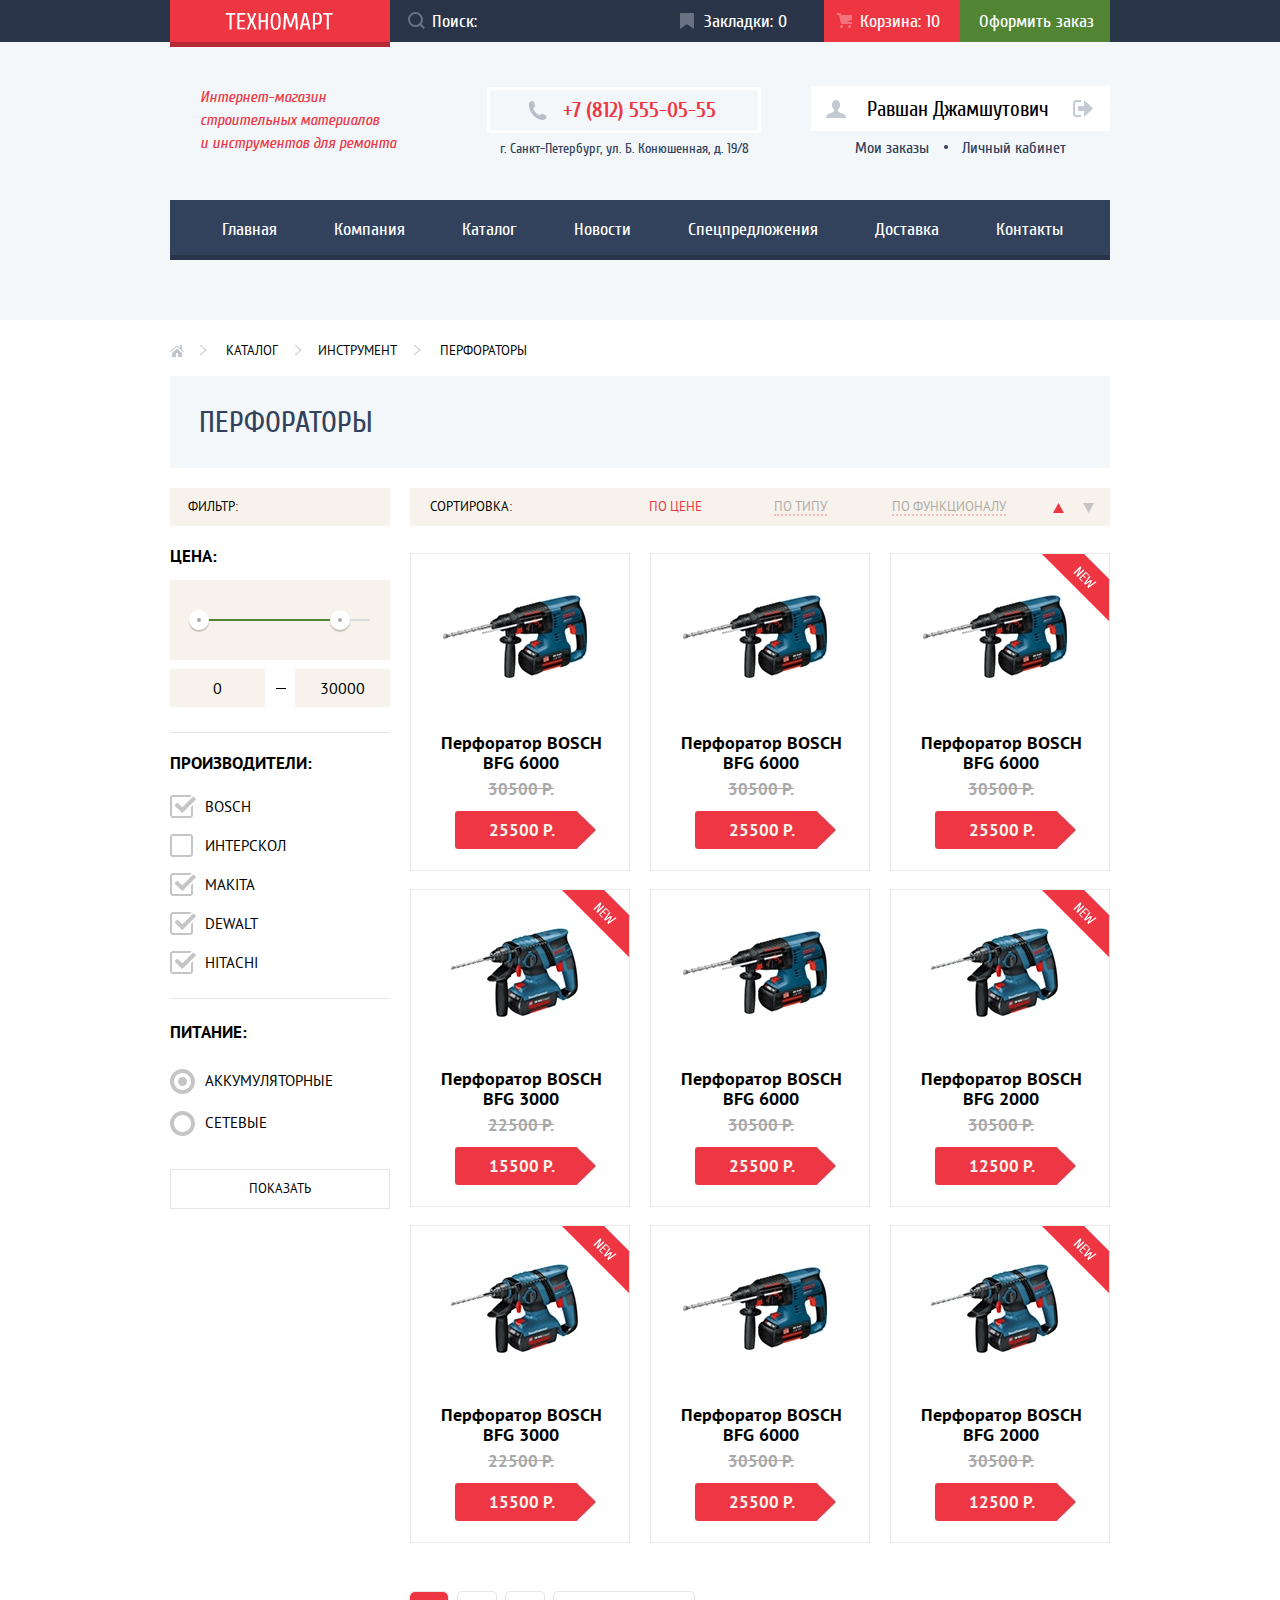
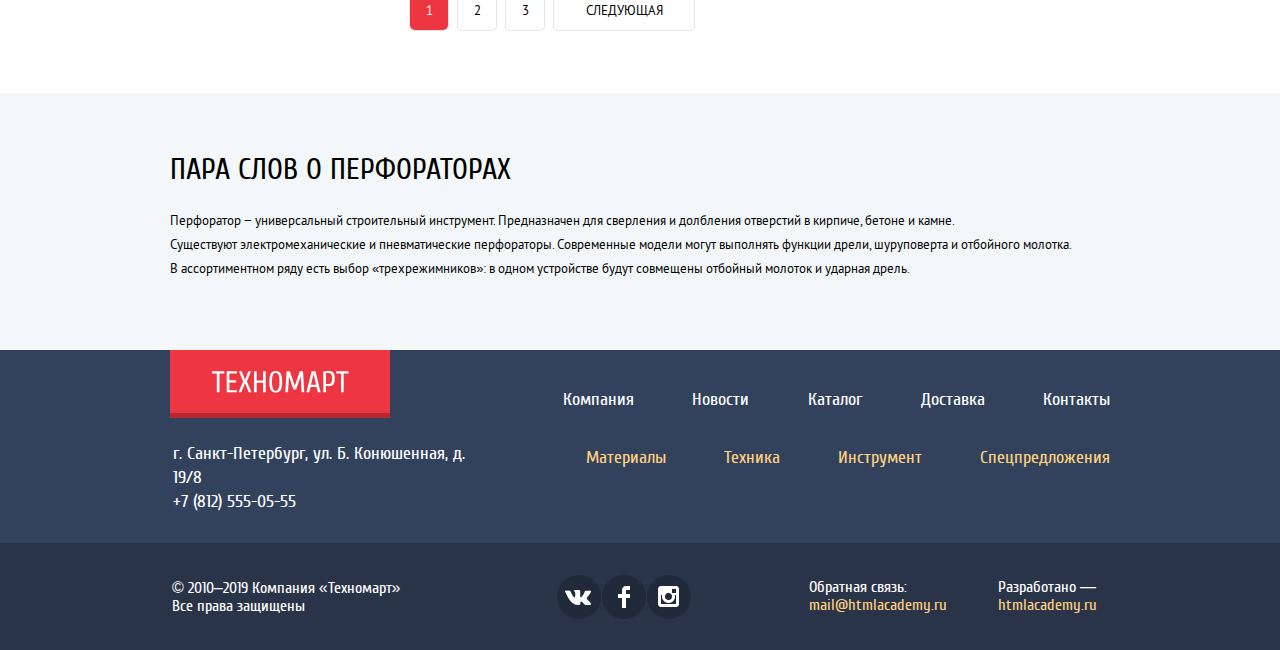
<file: catalog.html>
<!DOCTYPE html>
<html class="page" lang="ru">
<head>
  <meta charset="utf-8">
  <title>Перфораторы</title>
  <link href="css/normalize-min.css" rel="stylesheet">
  <link href="css/style-min.css" rel="stylesheet">
</head>
<body class="page-body">
  <header class="main-header">
    <section class="main-panel">
      <div class="container wrap-logo"> 
        <a class="head-logo" href="index.html"><img src="img/logo.svg" width="108" height="18" alt="Логотип магазина Техномарт"></a>
        <h2 class="visually-hidden">Панель пользователя</h2>
        <form class="search-form" action="https://echo.htmlacademy.ru" method="post">
          <label  class="search-field">
            <input class="input-background" type="search" name="search" aria-label="search" placeholder="Поиск:">
            <svg class="icon-search" xmlns="http://www.w3.org/2000/svg" width="17" height="17" viewBox="0 0 17 17"><path fill="#ffffff" d="M17 15.586l-3.542-3.542A7.465 7.465 0 0 0 15 7.5 7.5 7.5 0 1 0 7.5 15c1.71 0 3.282-.579 4.544-1.542L15.586 17 17 15.586zM2 7.5C2 4.467 4.467 2 7.5 2 10.532 2 13 4.467 13 7.5c0 3.032-2.468 5.5-5.5 5.5A5.506 5.506 0 0 1 2 7.5z"/></svg>
          </label>
        </form>
        <a class="user-bookmarks" href="blank.html">Закладки: 0</a>
        <a class="user-store-basket basket-active" href="blank.html">Корзина: 10</a>
        <a class="checkout-main-panel" href="#">Оформить заказ</a>
      </div>  
    </section>
    <div class="main-panel-authorization">
      <div class="container">
        <p class="store-description">Интернет-магазин строительных 
          материалов <br>и инструментов для ремонта
        </p>
        <div class="contact-block">
          <div class="wrap-cont-number">
             <a class="cont-number" href="tel:+78125550555">+7 (812) 555-05-55</a>
          </div>
          <p class="adress h-color">г. Санкт-Петербург, ул. Б. Конюшенная, д. 19/8</p>
        </div>
        <div>
            <div class="authorization-registration-disable">
              <button class="log-in" type="button" aria-label="Кнопка входа">Войти</button>
              <button class="registration" type="button" aria-label="Кнопка регистрации">Регистрация</button>
            </div>
            <div class="account-info-on">
              <div class="wrap-accout-info">
                <a class="user-panel-login" href="blank.html" aria-label="Кнопка перехода к профилю">
                Равшан Джамшутович
                </a>
                <a class="user-panel-logout" href="blank.html" aria-label="Кнопка дефвторизации">
                </a>
              </div>
              <div class="wrapper-account-panel">
                <a class="my-orders h-color" href="blank.html">Мои заказы</a>
                <a class="personal-area h-color" href="blank.html">Личный кабинет</a>
              </div>
            </div>
        </div> 
      </div>
    </div>
    <section class="main-nav">
      <h2 class="visually-hidden">Главная навигация по страницам сайта</h2>
      <nav class="nav-menu">
        <ul class="ul-style main-list-nav">
          <li class="main-list-nav-frst"><a class="main-link" href="index.html">Главная</a></li>
          <li><a href="blank.html">Компания</a></li>
          <li><a href="catalog.html">Каталог</a></li>
          <li><a href="blank.html">Новости</a></li>
          <li><a href="blank.html">Спецпредложения</a></li>
          <li><a href="blank.html">Доставка</a></li>
          <li class="main-list-nav-last"><a class="last-link" href="blank.html">Контакты</a></li>
        </ul>
      </nav>
    </section>
  </header>
  <main>
    <div class="container">
      <section class="bread-crumbs">
        <h2 class="visually-hidden">Меню "хлебные крошки"</h2>
        <ul class="ul-style list-link-crumbs">
          <li><a class="index-link-crumbs" href="index.html"></a></li>
          <li><a class="catalog-link-crumbs" href="catalog.html">Каталог</a></li>
          <li><a class="tool-link-crumbs" href="blank.html">Инструмент</a></li>
          <li><a class="hammer-link-crumbs" href="blank.html">Перфораторы</a></li>
        </ul>
      </section>
      <h1 class="sections-headline h-color sections-headline-catalog">Перфораторы</h1>
      <div class="wrap-content">
        <section class="filter">
          <h2>Фильтр:</h2>
            <form class="form-filter" action="https://echo.htmlacademy.ru/" method="post">
              <fieldset class="fieldset-wrap">
                <legend>Цена:</legend>
                <div class="range-wrap">
                  <div class="range-controls">
                    <div class="scale">
                      <div class="bar"></div>
                    </div>
                    <button type="button" class="range-toggle range-toggle-min" aria-label="Ползунок минимальной цены">
                    </button>
                    <button type="button" class="range-toggle range-toggle-max" aria-label="Ползунок максимальной цены">
                    </button>
                  </div>
                </div>
                <div class="wrap-price">
                  <label for="minprice"></label>
                  <input class="price-min input-background" type="text" name="price_min" aria-label="Цена минимальная" id="minprice" value="0">
                  <label for="maxprice"></label>
                  <input class="price-max input-background" type="text" name="price_max" aria-label="Цена максимальная" id="maxprice" value="30000">
                </div>
              </fieldset>
              <fieldset class="fieldset-wrap fieldset-manufact">
                <legend>Производители:</legend>
                <ul class="ul-style list-manufacturers">
                  <li>
                    <input class="input-background visually-hidden" id ="Bosch" type="checkbox" name="Bosch" checked>
                    <label class="label-checkbox" for="Bosch">Bosch</label>
                  </li>
                  <li>
                    <input class="input-background visually-hidden" id ="interskol" type="checkbox" name="Интерскол">
                    <label class="label-checkbox" for="interskol">Интерскол</label>
                  </li>
                  <li>
                    <input class="input-background visually-hidden" id ="makita" type="checkbox" name="Makita" checked>
                    <label class="label-checkbox" for="makita">Makita</label>
                  </li>
                  <li>
                    <input class="input-background visually-hidden" id ="dewalt" type="checkbox" name="Dewalt" checked>
                    <label class="label-checkbox" for="dewalt">Dewalt</label>
                  </li>
                  <li class="manufacturers-item-last">
                    <input class="input-background visually-hidden" id ="hitachi" type="checkbox" name="Hitachi" checked>
                    <label class="label-checkbox" for="hitachi">Hitachi</label>
                  </li>
                </ul>
              </fieldset>
              <fieldset class="fieldset-wrap fieldset-power">
                <legend>Питание:</legend>
                <ul class="ul-style list-manufacturers fieldset-power-list">
                  <li>
                    <input class="input-background visually-hidden" id ="accum" type="radio" name="power" value="rechargeable" checked>
                    <label class="label-radio" for="accum">Аккумуляторные</label>
                  </li>
                  <li>
                    <input class="input-background visually-hidden" id ="not-accum" type="radio" name="power" value="mains_power">
                    <label class="label-radio" for="not-accum">Сетевые</label>
                  </li>
                </ul>
              </fieldset>
              <button class="search-button" type="submit" aria-label="Кнопка отправки формы фильтра поиска">Показать</button>
            </form>
        </section>
        <section class="sorting">
          <h2>Сортировка:</h2>
          <div class="wrap-sorting">
            <a class="sortinf-price sortinf-price-active" href="#" aria-label="Сортировка по цене">По цене</a>
            <a class="sorting-type" href="#" aria-label="Сортировка по типу">По типу</a>
            <a class="sortinf-function" href="#" aria-label="Сортировка по функционалу">По функционалу</a>
            <button class="sorting-button-up" type="button" aria-label="Кнопка сортировки вверх">
              <svg class="sorting-icon sorting-icon-active" xmlns="http://www.w3.org/2000/svg" width="11" height="10" viewBox="0 0 11 10">
                <path fill="#231F20" d="M5.5 10L0 0h11"/>
              </svg>
            </button>
            <button class="sorting-button-dwn" type="button" aria-label="Кнопка сортировки вниз" >
              <svg  class="sorting-icon" xmlns="http://www.w3.org/2000/svg" width="11" height="10" viewBox="0 0 11 10">
                <path fill="#231F20" d="M5.5 10L0 0h11"/>
              </svg>
            </button>
          </div>
        </section>
        <section class="product-cards item-cards">
          <h2 class="visually-hidden">Карточки товаров</h2>
            <article class="product-cards-block">
              <h3>Перфоратор <span>Bosch <br> bfg</span> 6000</h3>
              <div class="wrap-img">
                <img src="img/bosch_6000.jpg" width="144" height="128" alt="фото инструмента">
              </div>
              <div class="buy-popup">
                <a class="button-buy" href="buys.html" aria-label="Кнопка покупки товара">Купить</a>
                <button class="to-bookmarks" aria-label="Кнопка помещения товара в закладку">В закладки</button>
              </div>
              <div class="wrap-p-price">
                <p class="old-price">30500 Р.</p>
                <a class="new-price" href="#">25500 Р.</a>
              </div>
            </article>
            <article class="product-cards-block">
              <h3>Перфоратор <span>Bosch <br> bfg</span> 6000</h3>
              <div class="wrap-img">
                <img src="img/bosch_6000.jpg" width="144" height="128" alt="фото инструмента">
              </div>
              <div class="buy-popup">
                <a class="button-buy" href="buys.html" aria-label="Кнопка покупки товара">Купить</a>
                <button class="to-bookmarks" aria-label="Кнопка помещения товара в закладку">В закладки</button>
              </div>
              <div class="wrap-p-price">
                <p class="old-price">30500 Р.</p>
                <a class="new-price" href="#">25500 Р.</a>
              </div>
            </article>
            <article class="new-mark product-cards-block">
              <h3>Перфоратор <span>Bosch <br> bfg</span> 6000</h3>
              <div class="wrap-img">
                <img src="img/bosch_6000.jpg" width="144" height="128" alt="фото инструмента">
              </div>
              <div class="buy-popup">
                <a class="button-buy" href="buys.html" aria-label="Кнопка покупки товара">Купить</a>
                <button class="to-bookmarks" aria-label="Кнопка помещения товара в закладку">В закладки</button>
              </div>
              <div class="wrap-p-price">
                <p class="old-price">30500 Р.</p>
                <a class="new-price" href="#">25500 Р.</a>
              </div>
            </article>
            <article class="new-mark product-cards-block">
              <h3>Перфоратор <span>Bosch <br> bfg</span> 3000</h3>
              <div class="wrap-img">
                <img src="img/bosch_3000.jpg" width="127" height="112" alt="фото инструмента">
              </div>
              <div class="buy-popup">
                <a class="button-buy" href="buys.html" aria-label="Кнопка покупки товара">Купить</a>
                <button class="to-bookmarks" aria-label="Кнопка помещения товара в закладку">В закладки</button>
              </div>
              <div class="wrap-p-price">
                <p class="old-price">22500 Р.</p>
                <a class="new-price" href="#">15500 Р.</a>
              </div>
            </article>
            <article class="product-cards-block">
              <h3>Перфоратор <span>Bosch <br> bfg</span> 6000</h3>
              <div class="wrap-img">
                <img src="img/bosch_6000.jpg" width="144" height="128" alt="фото инструмента">
              </div>
              <div class="buy-popup">
                <a class="button-buy" href="buys.html" aria-label="Кнопка покупки товара">Купить</a>
                <button class="to-bookmarks" aria-label="Кнопка помещения товара в закладку">В закладки</button>
              </div>
              <div class="wrap-p-price">
                <p class="old-price">30500 Р.</p>
                <a class="new-price" href="#">25500 Р.</a>
              </div>
            </article>
            <article class="new-mark product-cards-block">
              <h3>Перфоратор <span>Bosch <br> bfg</span> 2000</h3>
              <div class="wrap-img">
                <img src="img/bosch_2000.jpg" width="127" height="112" alt="фото инструмента">
              </div>
              <div class="buy-popup">
                <a class="button-buy" href="buys.html" aria-label="Кнопка покупки товара">Купить</a>
                <button class="to-bookmarks" aria-label="Кнопка помещения товара в закладку">В закладки</button>
              </div>
              <div class="wrap-p-price">
                <p class="old-price">30500 Р.</p>
                <a class="new-price" href="#">12500 Р.</a>
              </div>
            </article>
            <article class="new-mark product-cards-block">
              <h3>Перфоратор <span>Bosch <br> bfg</span> 3000</h3>
              <div class="wrap-img">
                <img src="img/bosch_3000.jpg" width="127" height="112" alt="фото инструмента">
              </div>
              <div class="buy-popup">
                <a class="button-buy" href="buys.html" aria-label="Кнопка покупки товара">Купить</a>
                <button class="to-bookmarks" aria-label="Кнопка помещения товара в закладку">В закладки</button>
              </div>
              <div class="wrap-p-price">
                <p class="old-price">22500 Р.</p>
                <a class="new-price" href="#">15500 Р.</a>
              </div>
            </article>
            <article class="product-cards-block">
              <h3>Перфоратор <span>Bosch <br> bfg</span> 6000</h3>
              <div class="wrap-img">
                <img src="img/bosch_6000.jpg" width="144" height="128" alt="фото инструмента">
              </div>
              <div class="buy-popup">
                <a class="button-buy" href="buys.html" aria-label="Кнопка покупки товара">Купить</a>
                <button class="to-bookmarks" aria-label="Кнопка помещения товара в закладку">В закладки</button>
              </div>
              <div class="wrap-p-price">
                <p class="old-price">30500 Р.</p>
                <a class="new-price" href="#">25500 Р.</a>
              </div>
            </article>
            <article class="new-mark product-cards-block">
              <h3>Перфоратор <span>Bosch <br> bfg</span> 2000</h3>
              <div class="wrap-img">
                <img src="img/bosch_2000.jpg" width="127" height="112" alt="фото инструмента">
              </div>
              <div class="buy-popup">
                <a class="button-buy" href="buys.html" aria-label="Кнопка покупки товара">Купить</a>
                <button class="to-bookmarks" aria-label="Кнопка помещения товара в закладку">В закладки</button>
              </div>
              <div class="wrap-p-price">
                <p class="old-price">30500 Р.</p>
                <a class="new-price" href="#">12500 Р.</a>
              </div>
            </article>
        </section>
        <section class="page-navigation">
          <h2 class="visually-hidden">Навигация по страницам</h2>
          <ul class="ul-page-nav">
            <li><a class="page-link page-navigation-active" href="#" aria-label="Первая страница каталога">1</a></li>
            <li><a class="page-link" href="#" aria-label="Вторая страница каталога">2</a></li>
            <li><a class="page-link" href="#" aria-label="Третья страница каталога">3</a></li>
            <li><a class="page-link" href="#" aria-label="Следующая страница каталога">Следующая</a></li>
          </ul>
        </section>
      </div>
    </div>
    <div class="wrap-about-rotary">
      <section class="about-rotary container">
        <h2 class="sections-headline head-about">Пара слов о перфораторах</h2>
        <p class="about-perf">Перфоратор − универсальный строительный инструмент. Предназначен для сверления и долбления отверстий в кирпиче, бетоне и камне.<br>
          Существуют электромеханические и пневматические перфораторы. Современные модели могут выполнять функции дрели, шуруповерта и отбойного молотка.<br> 
          В ассортиментном ряду есть выбор «трехрежимников»: в одном устройстве будут совмещены отбойный молоток и ударная дрель.</p>
      </section>
    </div> 
  </main>
  <footer class="footer">
    <div class="footer-wrapper-main">
      <div class="wrap-main-nav container">
        <a class="logo-footer" href="index.html"><img src="img/logo_footer.svg" width="138" height="23" alt="Логотип магазина">
        </a>
        <section>
          <h2 class="visually-hidden">Навигация по страницам сайта</h2>  
          <nav class="footer-nav">
            <ul class="ul-style">
              <li><a href="blank.html">Компания</a></li>
              <li><a href="blank.html">Новости</a></li>
              <li><a href="catalog.html">Каталог</a></li>
              <li><a href="blank.html">Доставка</a></li>
              <li><a href="blank.html">Контакты</a></li>
            </ul>
          </nav>
        </section>  
        <p class="footer-adress">г. Санкт-Петербург, ул. Б. Конюшенная, д. 19/8 <br> <a href="tel:+78125550555">+7 (812) 555-05-55</a></p>
        <section>
          <h2 class="visually-hidden">навигация по товарам\услугам</h2>
          <nav class="footer-nav-services">
            <ul class="footer-services ul-style">
              <li><a href="blank.html">Материалы</a></li>
              <li><a href="blank.html">Техника</a></li>
              <li><a href="blank.html">Инструмент</a></li>
              <li><a href="blank.html">Спецпредложения</a></li> 
            </ul>
          </nav>
        </section>
      </div>
    </div>
    <div class="wrap-second-nav">
      <section class="second-footer-section container">
        <h2 class="visually-hidden">Блок с ссылками на социальныые сети и копирайт</h2>
        <p class="copyright-company">© 2010–2019 Компания «Техномарт»<br>Все права защищены</p>
        <ul class="social-icons ul-style">
          <li><a class="vk-link" href="#" aria-label="Мы в Вконтакте"></a></li>
          <li><a class="fb-link" href="#" aria-label="Мы в Фейсбук"></a></li>
          <li><a class="inst-link" href="#" aria-label="Мы в Вконтакте"></a></li>
        </ul>
        <p class="feedback-info">Обратная связь:<br><a href="mailto:mail@htmlacademy.ru">mail@htmlacademy.ru</a></p>
        <p class="developed-by">Разработано —<br><a href="https://htmlacademy.ru/intensive/htmlcss">htmlacademy.ru</a></p>
      </section>
    </div>
  </footer>
  <section class="modal store-basket hide">
    <div class="wrap-store-basket">
      <h2 class="visually-hidden">Корзина</h2>
      <p>Товар добавлен в корзину!</p>
      <div class="wrap-store-button">
        <a class="compl-store" href="blank.html">Оформить заказ</a>
        <button class="continius-order" type="button" aria-label="Кнопка для продолжения покупок">Продолжить покупки</button>
      </div>
      <button class="order-close" type="button" aria-label="Закрыть окно корзины"></button>
    </div>
  </section>
  <script src="js/catalog-min.js"></script>
</body>
</html>
</file>
<file: css/style-min.css>
:root{--basic-white:#FFFFFF;--basic-carmine-pink:#EE3643;--basic-cream-red:#CA2C37;--basic-dark-red:#BA2732;--basic-smoky-white:#EAEAEA;--basic-black:#000000;--basic-dark-blue:#1D2739;--basic-purple-blue:#32425C;--basic-periwinkle-craiola:#F1F5F7;--basic-pale-orange-yellow:#FFD180;--basic-sapphire-blue:#212A3A;--basic-white-aluminum:#A9A9A9;--basic-night-blue:#293449;--basic-silver:#C5C5C5;--basic-periwinkle-craiola:#F3F7F9;--basic-beige:#F9F5F0;--basic-twitter-color:#3BBCE3;--basic-middle-green:#63A63E;--basic-grandma-apples:#8ED78F;--basic-dark-green:#518534;--basic-light-green:#5FBB2D;--basic-shiny-green:#367315;--basic-blue-craiola:#B7BFC8;--basic-light-plum:#DC91D8;--basic-shiny-orange:#FFBF47;--basic-light-yellow:#FFC047;--basic-pale-yellow:#FFDA96;--basic-gray-brown:#444444;--basic-gainsborough:#E5E5E5;--basic-pearl-white:#F7F3EC;--basic-pale-blue:#D7DCDE;--basic-dark-black:#161D29;--basic-light-grey:#F4F4F4;--basic-sleep-blue:#405069;--basic-beaver:#927F6E;--basic-pink-ebony:#684B3E}@font-face{font-family:Cuprum;src:url(../fonts/cuprum.woff2),url(../fonts/cuprum.woff);font-weight:400;font-style:normal;font-display:swap}@font-face{font-family:Cuprum;src:url(../fonts/cuprumbold.woff2),url(../fonts/cuprumbold.woff);font-weight:700;font-style:normal;font-display:swap}@font-face{font-family:"PT Sans";src:url(../fonts/ptsans.woff2),url(../fonts/ptsans.woff);font-weight:400;font-style:normal;font-display:swap}@font-face{font-family:"PT Sans";src:url(../fonts/ptsansbold.woff2),url(../fonts/ptsansbold.woff);font-weight:700;font-style:normal;font-display:swap}@font-face{font-family:Cuprum;src:url(../fonts/cuprumbolditalic.woff2),url(../fonts/cuprumbolditalic.woff);font-weight:700;font-style:italic;font-display:swap}@font-face{font-family:Cuprum;src:url(../fonts/cuprumitalic.woff2),url(../fonts/cuprumitalic.woff);font-weight:400;font-style:italic;font-display:swap}body{min-width:960px;margin:0;padding:0;position:relative}a{text-decoration:none}img{max-width:100%;height:auto}.visually-hidden{position:absolute;width:1px;height:1px;border:0;padding:0;white-space:nowrap;-webkit-clip-path:inset(100%);clip-path:inset(100%);clip:rect(0 0 0 0);overflow:hidden}.h-color{padding-left:41px;color:var(--basic-purple-blue);background-color:var(--basic-periwinkle-craiola)}.sections-headline{font-family:Cuprum,Arial,sans-serif;font-style:normal;font-weight:400;font-size:30px;line-height:30px;text-transform:uppercase;margin:0;padding-top:30px;padding-bottom:30px}.sorting{background-color:var(--basic-pearl-white)}.button-buy,.continius-order,.feed-back-button,.feed-back-close,.feed-back-submit,.log-in,.map-close,.order-close,.registration,.search-button,.slider-button-left,.slider-button-right,.sorting-button-dwn,.sorting-button-up,.to-bookmarks{padding:0;border:none;outline-color:var(--basic-black)}.feed-back-submit{margin-top:37px;width:460px;min-height:38px;margin-top:37px;margin-bottom:37px;background-color:var(--basic-carmine-pink)}.wrap-feed-back,.wrap-store-button{width:620px;background-color:var(--basic-light-grey)}.search-button{padding-top:10px;padding-bottom:10px;width:220px;border:1px solid var(--basic-gainsborough);margin-top:12px}.slider-button-left{position:relative;width:22px;height:40px;background-color:transparent;margin-left:24px}.slider-button-left::before{content:"";top:0;left:0;width:22px;height:40px;background-image:url(../img/icon_slider_switching.png);background-repeat:no-repeat;position:absolute}.slider-button-right{position:relative;width:22px;height:40px;background-color:transparent;margin-left:526px;margin-right:20px}.slider-button-right::before{content:"";top:0;left:2px;width:22px;height:40px;background-image:url(../img/icon_slider_switching.png);background-repeat:no-repeat;transform:rotate(180deg);position:absolute}.feed-back-button{display:block;padding-left:62px;padding-right:60px;padding-top:10px;padding-bottom:10px;margin-top:23px}.feed-back-button:active,.feed-back-submit:active{outline:0}.log-in{width:121px;margin-right:10px}.log-in:hover,.registration:hover{color:var(--basic-carmine-pink)}.log-in:active,.registration:active{color:var(--basic-silver);outline:0}.log-in:hover::before{opacity:1}.log-in:active::before{opacity:.3}.log-in{position:relative;font-size:21px;line-height:21px;background-color:var(--basic-white);padding-top:11px;padding-bottom:12px;padding-left:14px;margin-right:4px;margin-left:19px;margin-top:4px}.log-in::before{content:"";width:20px;height:17px;position:absolute;top:13px;left:19px;background-image:url(../img/icon_login.png);background-repeat:no-repeat;opacity:.3}.input-background{padding-top:2px;background-color:transparent;padding-left:42px}.nav-menu{min-height:inherit;box-shadow:inset 0 -5px 0 var(--basic-night-blue)}.ul-style{display:flex;justify-content:space-between;flex-wrap:wrap;align-items:center;list-style-type:none;padding:0}.ul-style li{display:block}.manufacturers li{box-sizing:border-box;border:1px solid var(--basic-beige)}.manufacturers li:hover{box-shadow:0 4px 20px rgba(0,0,0,.15)}.manufacturers li:active{opacity:.5;box-shadow:0 4px 20px rgba(0,0,0,.15)}.main-header{font-family:Cuprum,Arial,sans-serif;font-size:18px;line-height:24px;background-color:var(--basic-periwinkle-craiola)}.main-nav li{min-height:inherit;line-height:60px;text-align:center}.map-widget{width:943px;height:449px}.map-widget iframe{border:none}.wrap-feedback-popup{position:relative;display:flex;flex-direction:column;border-top:7px solid var(--basic-carmine-pink);text-align:center}.wrap-feedback-popup form{display:flex;flex-wrap:wrap;margin-top:39px}.wrap-input-name,.wrap-input-text{margin-left:80px}.wrap-input-mail{margin-left:20px}.wrap-input-mail,.wrap-input-name,.wrap-input-text{display:inline-block;vertical-align:middle;width:220px;text-align:left}.input-mail,.input-name{border:2px solid var(--basic-silver);border-radius:2px;width:212px;min-height:32px}.wrap-input-mail label,.wrap-input-name label{display:inline-block;vertical-align:middle}.wrap-input-mail label,.wrap-input-name label,.wrap-input-text label{font-family:Cuprum,Arial,sans-serif;font-weight:400;font-size:18px;line-height:24px;padding-bottom:11px}.wrap-input-text{display:inline-block;vertical-align:middle;width:460px;margin-top:13px;margin-bottom:32px}.input-text{width:452px;min-height:106px;border:2px solid var(--basic-silver);border-radius:2px;resize:none;margin-top:11px}.input-mail::placeholder,.input-name::placeholder,.input-text::placeholder{font-family:"PT Sans",Arial,sans-serif;font-weight:400;font-size:13px;line-height:24px;padding-top:7px;padding-left:8px}.input-text::placeholder{padding-top:2px}.feed-back-close,.map-close,.order-close{order:-1;position:absolute;right:11px;top:12px;width:21px;height:21px;background-image:url(../img/icon_close.svg);background-color:var(--basic-white);cursor:pointer}.feedback-info{display:inline-block;vertical-align:middle;margin-left:14px;margin-bottom:18px}.developed-by{display:inline-block;vertical-align:middle;margin-right:13px;margin-bottom:18px}.developed-by a:hover,.feedback-info a:hover{text-decoration:underline}.developed-by a:active,.feedback-info a:active{text-decoration:none;color:var(--basic-carmine-pink)}.head-logo{position:absolute;top:0;left:10px;width:220px;min-height:47px;background-color:var(--basic-carmine-pink);box-shadow:inset 0 -5px 0 rgba(0,0,0,.24)}.head-logo img{padding-top:12px;padding-left:55px}.head-logo:active{background-color:var(--basic-dark-red)}.main-panel{background-color:var(--basic-night-blue);line-height:24px;font-size:18px;font-weight:400}.authorization-registration-panel{display:none}.user-panel-login{color:var(--basic-black);padding-top:12px;position:relative;padding-left:56px;padding-top:8px;margin-top:5px}.user-panel-logout{position:relative;background-color:var(--basic-white);width:50px;height:45px}.user-panel-login::before{content:"";position:absolute;background-image:url(../img/icon_user.png);top:23%;left:15px;width:20px;height:18px;opacity:.3}.user-panel-logout::before{content:"";position:absolute;background-image:url(../img/icon_logout.png);background-repeat:no-repeat;top:33%;left:25%;width:20px;height:17px;opacity:.3}.user-panel-login:hover::before,.user-panel-logout:hover::before{opacity:1}.user-panel-login:active::before,.user-panel-logout:active::before{opacity:.3}.user-panel-login:active{color:var(--basic-silver)}.account-info-on{width:299px}.wrap-accout-info{display:flex;justify-content:space-between;width:299px;min-height:45px;font-size:21px;line-height:21px;background-color:var(--basic-white);margin-top:8px;margin-bottom:5px}.registration{width:150px;min-height:45px;font-size:21px;line-height:21px;background-color:var(--basic-white)}.account-info{display:none}.authorization-registration-disable{display:none}.main-panel a{font-family:Cuprum,Arial,sans-serif;font-weight:400;font-size:18px;line-height:24px;color:var(--basic-white)}.user-bookmarks{min-height:24px;position:relative;padding-top:10px;padding-bottom:8px;padding-left:30px;padding-right:37px}.user-bookmarks::before{content:"";width:14px;height:16px;position:absolute;top:13px;left:6px;background-image:url(../img/shape.png);background-repeat:no-repeat;opacity:.3}.user-bookmarks:hover::before{opacity:1}.user-bookmarks:active{color:rgba(255,255,255,.8);background-color:var(--basic-dark-black);opacity:.3}.user-store-basket{width:80px;min-height:24px;position:relative;padding-top:10px;padding-bottom:8px;padding-left:36px;padding-right:20px}.user-store-basket::before{position:absolute;content:"";width:18px;height:18px;position:absolute;top:13px;left:13px;background-image:url(../img/inv.svg);background-repeat:no-repeat;opacity:.3}.user-store-basket:hover::before{opacity:1}.user-store-basket:active{color:rgba(255,255,255,.8);background-color:var(--basic-dark-black);opacity:.3}.search-form .input-background{width:271px;min-height:42px;border:0}input[type=search]::-moz-placeholder{color:var(--basic-white)}input[type=search]::-webkit-input-placeholder{color:var(--basic-white)}.checkout-main-panel{width:115px;background-color:var(--basic-dark-green);text-align:center;padding-top:10px;padding-left:19px;padding-right:16px}.checkout-main-panel:active{background-color:var(--basic-dark-green);color:rgba(255,255,255,.5)}.checkout-main-panel:hover{background-color:var(--basic-grandma-apples)}.main-panel-authorization .container{display:flex;justify-content:space-between;align-items:center;min-height:153px}.main-panel-authorization .store-description{width:197px;min-height:71px;margin-left:30px;color:var(--basic-carmine-pink);font-weight:400;font-size:16px;line-height:23px;font-style:italic;margin-top:22px}.cont-number{position:relative;width:270px;min-width:45px;margin-left:28px;color:var(--basic-carmine-pink);font-weight:700;font-size:21px;line-height:30px}.cont-number::before{content:"";width:19px;height:19px;position:absolute;top:3px;left:-35px;background-image:url(../img/icon_phone.png);background-repeat:no-repeat}.search-form{position:relative;margin-left:220px;margin-right:13px}.search-field input{font-family:Cuprum,Arial,sans-serif;font-weight:400;font-size:18px;line-height:24px;color:var(--basic-white)}.search-field input:focus{color:var(--basic-black);background-color:var(--basic-white);outline:0}.input-background:focus+svg path{fill:var(--basic-cream-red)}.input-background:focus+svg{opacity:1}.input-background:hover+svg{opacity:1}.icon-search{content:"";width:17px;height:17px;opacity:.3;position:absolute;top:12px;left:18px}.adress{width:250px;min-height:24px;margin:0 auto;font-weight:400;font-size:14px;line-height:24px;color:var(--basic-purple-blue)}.wrapper-account-panel a{font-family:Cuprum,Arial,sans-serif;font-weight:400;font-size:16px;line-height:18px;color:var(--basic-purple-blue)}.wrapper-account-panel a:hover{color:var(--basic-carmine-pink)}.wrapper-account-panel a:active{color:var(--basic-silver);outline:0}.company-contacts{width:300px}.company-contacts p,.company-description{font-family:"PT Sans",Arial,sans-serif;font-weight:400;font-size:13px;line-height:24px}.name-couriers{font-family:Cuprum,Arial,sans-serif;font-weight:400;font-size:18px;line-height:24px;margin:0}.main-nav{background-color:var(--basic-purple-blue);width:940px;min-height:60px;margin:0 auto;margin-top:5px;margin-bottom:60px}.main-list-nav a{padding-right:27px;padding-left:30px}.main-list-nav-frst a{padding-left:52px}.main-list-nav-last a{padding-right:47px}.main-nav a{display:block;color:var(--basic-white)}.main-nav a:hover{background-color:var(--basic-night-blue)}.main-nav a:active{background-color:var(--basic-dark-blue);opacity:.5}.main-nav .ul-style{min-height:inherit;margin-top:0;margin-bottom:0}.promo-block h3{padding-left:22px;font-size:36px;line-height:36px}.delivery-cards h3,.equipment-cards h3,.materials-cards h3,.sales-cards h3,.tools-cards h3{font-family:Cuprum,Arial,sans-serif;font-weight:700;font-size:24px;line-height:30px;margin-bottom:13px;color:var(--basic-white)}.slider-name{font-family:Cuprum,Arial,sans-serif;font-weight:700;text-transform:uppercase;margin:0;margin-bottom:7px;padding-left:24px;color:var(--basic-white)}.slider-info{font-family:Cuprum,Arial,sans-serif;font-weight:400;font-size:18px;line-height:24px;color:var(--basic-white);margin:0;padding-left:23px}.del-link,.equ-link,.mat-link,.sal-link,.tool-link{display:block;width:135px;font-family:Cuprum,Arial,sans-serif;font-weight:400;font-size:14px;line-height:18px;text-decoration:none;color:var(--basic-white);opacity:.8;background-color:rgba(255,255,255,.3);text-transform:uppercase}.del-link:hover,.equ-link:hover,.mat-link:hover,.sal-link:hover,.tool-link:hover{background-color:var(--basic-silver)}.del-link:active,.equ-link:active,.mat-link:active,.sal-link:active,.tool-link:active{background-color:var(--basic-white-aluminum)}.logo-footer{width:220px;height:68px;text-align:center;background-color:var(--basic-carmine-pink);box-shadow:inset 0 -5px 0 rgba(0,0,0,.24)}.logo-footer img{padding-top:20px}.footer{font-family:Cuprum,Arial,sans-serif;font-weight:400;font-size:14px;line-height:24px}.footer-services a:hover{text-decoration:underline}.wrap-second-nav{background-color:var(--basic-night-blue);min-height:107px}.second-footer-section{display:flex;justify-content:space-between;align-items:center;font-size:16px;line-height:18px;min-height:inherit}.second-footer-section,.second-footer-section p{color:var(--basic-white)}.second-footer-section a{color:var(--basic-pale-orange-yellow)}.social-icons{margin-left:65px;margin-right:52px}.social-icons li{display:block;width:44px;min-height:44px;background-color:var(--basic-sapphire-blue);border-radius:100px;border:0 solid;margin-right:1px}.social-icons li:hover{background-color:var(--basic-carmine-pink)}.vk-link{width:44px;height:44px;display:block;background-image:url(../img/icon_vk.png);background-repeat:no-repeat;background-position:50% 50%}.fb-link{width:44px;height:44px;display:block;background-image:url(../img/icon_fb.png);background-repeat:no-repeat;background-position:50% 50%}.inst-link{width:44px;height:44px;display:block;background-repeat:no-repeat;background-image:url(../img/icon_insta.png);background-position:50% 50%}.footer-wrapper-main{background-color:var(--basic-purple-blue);min-height:193px}.wrap-main-nav{display:flex;justify-content:space-between;flex-wrap:wrap}.footer-adress,.footer-adress a{color:var(--basic-white)}.footer-adress{width:321px;display:inline-block;vertical-align:middle;font-size:18px;line-height:24px;margin-top:12px;margin-left:3px}.footer-nav a{color:var(--basic-white)}.footer-nav a:hover{text-decoration:underline}.footer-nav a:active{opacity:.5;text-decoration:none}.footer-nav-services a:active{opacity:.5;text-decoration:none}.footer-nav-services{width:600px;font-family:Cuprum,Arial,sans-serif;font-weight:400;font-size:18px;line-height:24px}.footer-nav{width:600px;font-family:Cuprum,Arial,sans-serif;font-weight:400;font-size:18px;line-height:24px}.footer-nav .ul-style{margin-top:38px;margin-left:53px}.footer-services{margin-left:76px;margin-top:16px}.footer-services a{color:var(--basic-pale-orange-yellow)}.modal{position:fixed;top:0;left:0;right:0;bottom:0;margin:auto}.feedback-popup{top:28%;width:620px;bottom:auto;background-color:var(--basic-white);box-shadow:0 20px 40px rgba(0,0,0,.75)}.store-basket{top:35%;width:620px;bottom:auto;background-color:var(--basic-white);box-shadow:0 20px 40px rgba(0,0,0,.75)}.store-basket p{font-family:Cuprum,Arial,sans-serif;font-weight:700;font-size:24px;line-height:30px;color:var(--basic-black);margin-top:66px;margin-bottom:67px}.store-basket p::before{position:absolute;width:66px;height:66px;content:"";top:47px;left:81px;background-image:url(../img/icon_mark.jpg)}.wrap-store-basket{position:relative;display:flex;flex-direction:column;border-top:7px solid var(--basic-carmine-pink);text-align:center}.wrap-store-button{width:620px;background-color:var(--basic-light-grey)}.bread-crumbs{display:flex;position:relative}.bread-crumbs ul{margin-top:21px}.index-link-crumbs{display:block;width:14px;height:12px;background-image:url(../img/icon_home.svg)}.bread-crumbs a{font-family:"PT Sans",Arial,sans-serif;font-weight:400;font-size:13px;line-height:18px;text-transform:uppercase;color:var(--basic-black)}.list-link-crumbs li:first-child{display:inline-block;vertical-align:middle;width:14px;height:12px;padding-right:9px}.list-link-crumbs li:not(:first-child){position:relative;padding-left:13px;padding-right:10px}.list-link-crumbs li:not(:first-child)::before{content:"";position:absolute;background-image:url(../img/icon_right_small.jpg);top:3px;left:6px;width:8px;height:12px}.filter,.page-navigation,.product-cards,.sorting{font-family:"PT Sans",Arial,sans-serif;font-weight:400}.filter legend{font-weight:700;font-size:17px;line-height:30px;text-transform:uppercase}.filter label{font-family:"PT Sans",Arial,sans-serif;font-weight:400;text-transform:uppercase;font-size:15px;line-height:19px;color:var(--basic-black)}.filter button{font-size:13px;line-height:18px;text-transform:uppercase;color:var(--basic-black);background-color:transparent}.filter h2{width:202px;margin:0;padding-top:10px;padding-bottom:10px;padding-left:18px;background-color:var(--basic-pearl-white)}.filter h2,.sorting h2{font-family:"PT Sans",Arial,sans-serif;font-size:13px;line-height:18px;color:var(--basic-black);text-transform:uppercase;font-weight:400}.sorting h2{margin-top:0;margin-bottom:0}.sorting p:hover{opacity:1}.sorting p:active{color:var(--basic-carmine-pink)}.product-cards article{border:1px solid var(--basic-smoky-white);box-sizing:border-box;width:220px;position:relative}.new-mark::before{content:"";position:absolute;top:0;left:148px;width:70px;height:70px;background-image:url(../img/label_new_products.png);background-repeat:no-repeat}.product-cards article:hover{box-shadow:0 4px 20px rgba(0,0,0,.15)}.product-cards span{text-transform:uppercase}.product-cards h3{text-align:center;margin-top:8px;margin-bottom:0}.button-buy,.to-bookmarks{font-family:Cuprum,Arial,sans-serif;font-weight:400;font-size:14px;line-height:18px;text-transform:uppercase;width:135px;min-height:38px;margin-left:41px;margin-right:44px}.button-buy{width:120px;padding-left:14px;line-height:38px;display:inline-block;vertical-align:middle;position:relative;color:var(--basic-white);background-color:var(--basic-middle-green);margin-top:38px;box-shadow:inset 0 -3px 0 var(--basic-shiny-green);border-radius:2px}.button-buy::after{position:absolute;top:10px;left:29px;content:"";width:15px;height:15px;background-image:url(../img/inv.svg);background-repeat:no-repeat;opacity:.3}.button-buy:hover{background-color:var(--basic-light-green)}.button-buy:active{outline:0;background-color:var(--basic-dark-green)}.button-buy:focus,.to-bookmarks:focus{outline:0}.to-bookmarks{display:block;color:var(--basic-purple-blue);background-color:var(--basic-white);border:3px solid var(--basic-dark-green);margin-top:10px;padding-right:2px}.to-bookmarks:hover{border:3px solid var(--basic-purple-blue)}.to-bookmarks:active{outline:0;border:3px solid rgba(0,0,0,.28);opacity:.5}.old-price{font-weight:700;font-size:17px;line-height:18px;color:var(--basic-white-aluminum);text-decoration:line-through;margin:0}.about-perf{font-family:"PT Sans",Arial,sans-serif;font-weight:400;font-size:13px;line-height:24px;margin:0}.new-price{display:inline-block;vertical-align:middle;font-weight:700;font-size:17px;line-height:18px;color:var(--basic-pearl-white);background-image:url(../img/red_button.jpg);background-repeat:no-repeat;margin:0;text-align:center;padding-top:10px;padding-bottom:10px;padding-left:34px;padding-right:44px;margin-left:12px;margin-top:13px}.page-navigation{font-size:13px;line-height:18px;color:var(--basic-black);text-transform:uppercase}.page-navigation li{width:38px;min-height:38px;border:1px solid var(--basic-gainsborough);border-radius:5px;text-align:center;vertical-align:middle;line-height:38px}.page-navigation li:last-child{width:140px}.page-navigation li:hover{border:1px solid var(--basic-silver);background:var(--basic-white)}.page-navigation li:active{border:1px solid var(--basic-carmine-pink)}.manufacturers{min-height:310px;align-content:space-between;margin-top:19px}.manufacturers a{width:218px;line-height:143px;display:block;text-align:center}.popular-manufacturers img{display:inline-block;vertical-align:middle}.all-popular-products{padding-top:10px;padding-bottom:10px;padding-left:25px;padding-right:25px;margin-right:14px}.all-popular-manufacturers{padding-top:10px;padding-bottom:10px;padding-left:39px;padding-right:39px;margin-right:18px;margin-top:3px}.company-details{display:inline-block;vertical-align:middle;width:220px;text-align:center;padding-top:11px;padding-bottom:11px;margin-top:18px}.all-popular-manufacturers,.all-popular-products,.company-details,.compl-store,.continius-order,.feed-back-button,.feed-back-submit,.open-catalog-slider,.request-link{font-family:Cuprum,Arial,sans-serif;font-weight:400;font-size:14px;line-height:18px;color:var(--basic-white);text-transform:uppercase;background-color:var(--basic-carmine-pink)}.all-popular-manufacturers:hover,.all-popular-products:hover,.company-details:hover,.feed-back-button:hover,.feed-back-submit:hover,.open-catalog-slider:hover,.request-link:hover{background-color:var(--basic-cream-red)}.all-popular-manufacturers:active,.all-popular-products:active,.company-details:active,.feed-back-button:active,.feed-back-submit:active,.open-catalog-slider:active,.request-link:active{background-color:var(--basic-dark-red)}.materials-cards{position:relative;background-color:var(--basic-shiny-orange);background-image:url(../img/icon_materials.png);background-repeat:no-repeat;background-position:213px}.delivery-cards h3,.equipment-cards h3,.materials-cards h3,.sales-cards h3,.tools-cards h3{margin-top:20px;margin-bottom:12px}.materials-cards::after{content:"";position:absolute;top:0;left:230px;width:70px;height:70px;background-image:url(../img/label_new_products.png)}.tools-cards{background-color:var(--basic-twitter-color);background-image:url(../img/icon_tool.png);background-repeat:no-repeat;background-position:194px 33px}.equipment-cards{background-color:var(--basic-light-plum);background-image:url(../img/icon_equipment.png);background-repeat:no-repeat;background-position:191px}.sales-cards{background-color:var(--basic-grandma-apples);background-image:url(../img/icon_discount.png);background-repeat:no-repeat;background-position:196px}.delivery-cards{background-color:var(--basic-light-yellow);background-image:url(../img/icon_delivery.png);background-repeat:no-repeat;background-position:191px}.rotary-hammers-slider{position:relative;background-image:url(../img/background_punch_slider.jpg);background-color:var(--basic-beaver)}.drills-cards{position:relative;background-image:url(../img/background_drill_slider.jpg);background-color:var(--basic-pink-ebony)}.page{height:100%}.page-body{min-height:100%;display:grid;grid-template-rows:min-content 1fr min-content;align-content:start}.container{width:940px;margin:0 auto;padding:0 10px}.popular-manufacturers{margin-top:48px;margin-bottom:74px}.main-panel .container{display:flex}.promo-block{display:grid;grid-template-columns:300px 300px 300px;grid-template-rows:123px 123px 123px;gap:20px;margin-top:60px}.del-link,.equ-link,.mat-link,.sal-link,.tool-link{margin-left:22px;text-align:center;padding-top:10px;padding-bottom:12px}.open-catalog-slider{text-align:center;display:block;width:192px;margin-top:34px;margin-left:24px;padding-top:11px;padding-bottom:9px}.drills-cards{grid-column-start:1;grid-column-end:3;grid-row-end:4;grid-row-start:2}.rotary-hammers-slider{grid-column-start:1;grid-column-end:3;grid-row-end:4;grid-row-start:2}.sales-cards{grid-column-start:3;grid-row-end:3}.delivery-cards{grid-column-start:3;grid-row-start:3}.wrapp-ppular{width:inherit;display:flex;justify-content:space-between;align-items:center;background-color:var(--basic-beige);margin-top:21px}.wrapp-ppular .sections-headline{padding-left:27px}.wrapp-card{display:flex;width:960px;flex-wrap:wrap;justify-content:space-between;margin-top:19px}.product-cards article,.wrapp-card article{padding:0;display:flex;flex-direction:column;flex-wrap:wrap;align-items:center}.item-cards article{margin-left:20px;margin-right:0}.product-cards-block h3{text-align:center;margin-top:9px;margin-bottom:0;font-size:18px;line-height:20px}.services{background-color:var(--basic-periwinkle-craiola);margin-top:70px}.services p{font-family:"PT Sans",Arial,sans-serif;font-weight:400;font-size:13px;line-height:24px;margin:0}.list-couriers,.services-list{list-style-type:none}.services-list-base{color:var(--basic-white);background-color:var(--basic-purple-blue);box-shadow:0 1px 0 var(--basic-night-blue),inset 0 1px 0 var(--basic-sleep-blue);margin-bottom:1px}.services-list-active{color:var(--basic-purple-blue);background-color:var(--basic-white);box-shadow:0 1px 0 var(--basic-white),inset 0 1px 0 var(--basic-white)}.services-list{padding:0;margin-top:70px}.services-list li{width:240px;min-height:61px}.services-list p{width:220px;display:inline-block;vertical-align:middle;padding-left:20px;padding-top:16px;font-weight:700;font-size:21px;line-height:30px}.services-list-base p{font-family:Cuprum,Arial,sans-serif;font-style:normal;font-weight:700;font-size:21px;line-height:30px;padding-left:22px;padding-top:15px}.services-list{position:relative}.services-list::after{content:"";position:absolute;top:-42px;left:230px;width:10px;height:279px;background-image:url(../img/shadow.png)}.services-list li:hover{color:var(--basic-white);background-color:var(--basic-night-blue);box-shadow:0 1px 0 var(--basic-night-blue),inset 0 1px 0 var(--basic-sleep-blue)}.list-couriers li{position:relative;font-family:Cuprum,Arial,sans-serif;font-weight:400;font-size:18px;line-height:24px}.name-couriers::before{content:"";position:absolute;width:25px;height:2px;background-image:url(../img/dash.png);top:11px;left:-38px}.services-head{display:inline-block;vertical-align:middle;font-family:Cuprum,Arial,sans-serif;font-weight:400;font-size:30px;line-height:30px;color:var(--basic-purple-blue);text-transform:uppercase;padding-left:0;margin-top:68px;margin-bottom:31px}.service-description{font-family:"PT Sans",Arial,sans-serif;font-weight:400;font-size:13px;line-height:24px}.wrap-services{display:flex;padding-bottom:100px;width:960px}.list-couriers{min-height:96px;margin:0;display:flex;flex-direction:column;justify-content:space-between;margin-top:2px;padding-left:38px}.wrap-company-description{display:flex;justify-content:space-between;margin-bottom:69px}.company-description{width:480px}.wrap-content{display:grid;grid-template-columns:220px 1fr;grid-template-rows:38px 1fr;margin-top:20px;margin-bottom:47px}.filter{grid-row-start:1;grid-row-end:3}.sorting{display:flex;justify-content:flex-start;align-items:center;margin-left:20px;padding-left:20px;width:680px}.product-cards{display:flex;flex-wrap:wrap;padding-top:27px}.product-cards-catalog{padding-top:29px}.page-navigation{grid-column-start:2;grid-row-start:3}.sorting-button-dwn,.sorting-button-up{width:12px;height:18px;margin-right:18px;background-color:transparent}.sorting-button-dwn{margin-right:16px}.sorting-button-up .sorting-icon{transform:rotate(180deg)}.sorting-icon path{fill:var(--basic-silver);padding-right:21px}.sorting-icon path:hover{fill:var(--basic-black);padding-right:21px}.sorting-icon path:active{fill:var(--basic-carmine-pink);padding-right:21px}.ul-page-nav{display:flex;flex-wrap:wrap;align-items:center;list-style-type:none;min-height:inherit;padding:0;margin-top:30px;margin-bottom:15px;margin-left:19px}.ul-page-nav li{margin-right:8px}.page-link{display:block;color:var(--basic-black);width:inherit;min-height:inherit}.page-navigation-active{color:var(--basic-white);background:var(--basic-carmine-pink);border-radius:5px}.wrap-about-rotary{background-color:var(--basic-periwinkle-craiola)}.about-rotary{padding-bottom:69px}.service-description-second{margin-top:26px;margin-bottom:0}.services-section{width:619px;min-width:283px;margin-left:auto}.services-delivery-section{margin-left:80px;background-image:url(../img/service_delivery_background.png);background-position:150px 89px;background-repeat:no-repeat}.services-guarant-section{width:628px;margin-left:80px;background-image:url(../img/service_garant_background.png);background-position:240px 68px;background-repeat:no-repeat}.services-guarant-section .services-head{margin-top:70px;margin-bottom:25px}.services-credit-section{margin-left:80px;background-image:url(../img/service_credit_background.png);background-position:165px 70px;background-repeat:no-repeat}.request-link{display:inline-block;vertical-align:middle;padding-top:10px;padding-bottom:10px;padding-left:45px;padding-right:39px;width:111px;margin-top:26px}.list-manufacturers{position:relative;display:flex;flex-direction:column;align-items:start;margin:0}.list-manufacturers .label-checkbox{padding-left:25px}.manufacturers-item-last label{margin-bottom:0}.list-manufacturers input[type=checkbox]{position:absolute;display:block;width:24px;height:24px}.list-manufacturers input[type=radio]{position:absolute;display:block;width:24px;height:24px}.list-manufacturers input[type=checkbox]+label{position:relative;padding-left:35px;padding-top:2px;display:inline-block;vertical-align:middle}.list-manufacturers input[type=radio]+label{position:relative;padding-left:35px;padding-top:2px;display:inline-block;vertical-align:middle}.list-manufacturers input[type=checkbox]+label::before{display:inline-block;width:26px;height:24px;background-repeat:no-repeat;content:" ";vertical-align:middle;position:absolute;left:0;top:0;background-image:url(../img/checkbox_off.png)}.list-manufacturers input[type=checkbox]:focus+label::before{outline:5px auto -webkit-focus-ring-color;outline-offset:-2px}.list-manufacturers input[type=checkbox]:checked+label::before{background-image:url(../img/checkbox_on.png)}.list-manufacturers input[type=checkbox]:checked:focus+label::before{outline:5px auto -webkit-focus-ring-color;outline-offset:-2px}.list-manufacturers input[type=checkbox]:checked+label:hover::before{background-image:url(../img/checkbox_on_hover.png)}.list-manufacturers input[type=checkbox]+label:hover::before{background-image:url(../img/checkbox_off_hover.png)}.list-manufacturers input[type=checkbox]:disabled:checked+label::before{background-image:url(../img/checkbox_on_hover.png)}.list-manufacturers input[type=checkbox]:disabled:checked+label{opacity:.3}.list-manufacturers input[type=checkbox]:disabled+label::before{background-image:url(../img/checkbox_off_hover.png)}.list-manufacturers input[type=checkbox]:disabled+label{opacity:.3}.list-manufacturers input[type=radio]:focus+label::before{outline:5px auto var(--basic-black)}.list-manufacturers input[type=radio]+label::before{display:inline-block;width:26px;height:26px;background-repeat:no-repeat;content:" ";vertical-align:middle;position:absolute;left:0;top:0;background-image:url(../img/radio_off.svg)}.list-manufacturers input[type=radio]:disabled+label::before{background-image:url(../img/radio_off_disable.png)}.list-manufacturers input[type=radio]:disabled:checked+label::before{background-image:url(../img/radio_on_disable.png)}.list-manufacturers input[type=radio]:checked+label::before{background-image:url(../img/radio_on.svg)}.list-manufacturers input[type=radio]+label:hover::before{background-image:url(../img/radio_off_hover.png)}.list-manufacturers input[type=radio]:checked+label:hover::before{background-image:url(../img/radio_on_hover.png)}.list-manufacturers input[type=radio]:disabled:checked+label{opacity:.3}.list-manufacturers input[type=radio]:disabled+label{opacity:.3}.range-wrap{width:220px;min-height:80px;background-color:var(--basic-pearl-white);margin-top:9px;text-align:center}.range-controls{display:inline-block;vertical-align:middle;width:180px;position:relative;margin-top:39px}.range-controls button{background:var(--basic-white-aluminum)}.scale{height:2px;background-color:var(--basic-pale-blue)}.range-toggle{position:absolute;top:-9px;width:20px;height:20px;border:8px solid var(--basic-white);border-radius:50%;-webkit-box-shadow:0 2px 1px 0 rgba(0,1,1,.2);box-shadow:0 2px 1px 0 rgba(0,1,1,.2);cursor:pointer;padding:0}.range-toggle-min{left:-1px}.range-toggle-max{left:140px}.bar{width:83%;height:2px;background:var(--basic-dark-green)}.price-max,.price-min{display:inline-block;vertical-align:middle;padding:0;border:none;width:95px;min-height:38px;text-align:center;background-color:var(--basic-pearl-white)}.price-max{margin-left:auto}.wrap-price{position:relative;display:flex;margin-top:9px}.wrap-price::before{content:"";position:absolute;top:50%;left:48%;right:50%;bottom:50%;width:10px;height:1.2px;background-color:var(--basic-black)}.contact-block{width:330px;text-align:center}.wrap-cont-number{width:265px;margin-top:11px;margin-left:48px;margin-bottom:4px;padding-top:5px;padding-bottom:5px;padding-left:3px;border:solid 3px var(--basic-white)}.buy-popup{display:none}.wrap-logo{position:relative}.wrap-head-slider{background-color:rgba(0,0,0,.25);padding-top:22px;padding-bottom:15px;padding-left:2px}.wrap-slider-button{margin-top:18px}.wrap-slider-radio{position:absolute;width:60px;left:287px;bottom:34px}.wrap-slider-radio button{position:relative;display:inline-block;vertical-align:middle;width:10px;height:10px}.slider-radio-1,.slider-radio-2{border:none;padding:0;border-radius:10px}.slider-radio-1{margin-left:8px}.slider-radio-2{margin-left:6px}.slider-radio-1,.slider-radio-2{background-image:url(../img/slider_radio_off.png)}.slider-radio-active{background-image:url(../img/slider_radio_on.png)}.my-orders{margin-top:8px;margin-left:26px;padding-left:18px;display:inline}.personal-area{position:relative;padding-left:28px}.personal-area::before{position:absolute;left:10px;top:6px;content:"";width:4px;height:4px;background:linear-gradient(0deg,var(--basic-purple-blue),var(--basic-purple-blue)),var(--basic-white);border-radius:100px}.wrap-sorting p{margin-top:0;margin-bottom:0}.wrap-sorting{width:618px;display:flex;justify-content:flex-end;align-items:center}.sortinf-price{margin-right:72px}.sorting-type{margin-right:65px}.sortinf-function{margin-right:46px}.product-cards article{margin-bottom:18px;min-height:318px}.wrap-img{order:-1;width:220px;text-align:center;line-height:163px;margin-bottom:7px}.wrap-img img{padding-right:13px;vertical-align:middle}.wrap-p-price{margin-top:7px;text-align:center}.form-filter .fieldset-wrap:nth-child(-n+2){border-top:none;border-left:none;border-right:none;border-bottom:1px solid var(--basic-gainsborough);padding:0;padding-bottom:25px}.fieldset-wrap{padding:0;padding-bottom:25px;margin:0}.basket-active{background-color:var(--basic-carmine-pink)}.sortinf-function,.sortinf-price,.sorting-type{color:var(--basic-black);opacity:.3;border-bottom:2px dotted var(--basic-carmine-pink);text-transform:uppercase;font-size:13px;line-height:15px}.sortinf-function:hover,.sortinf-price-active:hover,.sorting-type:hover{opacity:1;border-bottom:2px solid var(--basic-carmine-pink)}.sortinf-price-active{color:var(--basic-carmine-pink);border-bottom:2px dotted rgba(255,255,255,.1);opacity:1}.sorting-icon-active path{fill:var(--basic-carmine-pink)}.authorization-registration-active{margin-bottom:20px;width:299px}.map-contacts{display:inline-block;vertical-align:middle;margin-top:18px}.copyright-company{padding-left:2px;margin-right:40px}.catalog-link-crumbs{margin-left:20px}.tool-link-crumbs{margin-left:17px}.hammer-link-crumbs{margin-left:20px}.sections-headline{padding-left:29px;padding-top:32px}.head-about{padding-top:62px;padding-bottom:24px;padding-left:0}.fieldset-wrap{border:none;margin-top:15px}.fieldset-manufact{min-height:220px}.fieldset-manufact li{display:inline;min-height:23px;margin-top:16px}.fieldset-power{margin-top:18px}.fieldset-power-list li{margin-top:21px}.wrap-cards-catalog{margin-top:28px}.sections-headline-services{padding-top:62px;padding-bottom:24px;padding-left:0}.sections-headline-description{padding-top:55px;padding-bottom:10px;padding-left:0}.product-cards-block:hover .wrap-img{display:none}.product-cards-block:hover .buy-popup{display:block;width:220px;min-height:170px;text-align:center;order:-1}.compl-store,.continius-order{display:inline-block;vertical-align:middle;width:192px;padding-top:11px;padding-bottom:9px;margin-top:37px;margin-bottom:36px}.compl-store{margin-right:5px;padding-left:2px}.continius-order{color:var(--basic-black);background-color:var(--basic-white);cursor:pointer}.show{display:block}.popup-show{display:block;animation:bounce .6s}.popup-error{display:block;animation:shake .6s}.hide{display:none}.wrap-without-old-price{margin-top:9px}.intersckol{height:76px}@keyframes bounce{0%{transform:translateY(-2000px)}70%{transform:translateY(30px)}90%{transform:translateY(-10px)}100%{transform:translateY(0)}}@keyframes shake{0%,100%{transform:translateX(0)}10%,30%,50%,70%,90%{transform:translateX(-10px)}20%,40%,60%,80%{transform:translateX(10px)}}
</file>
